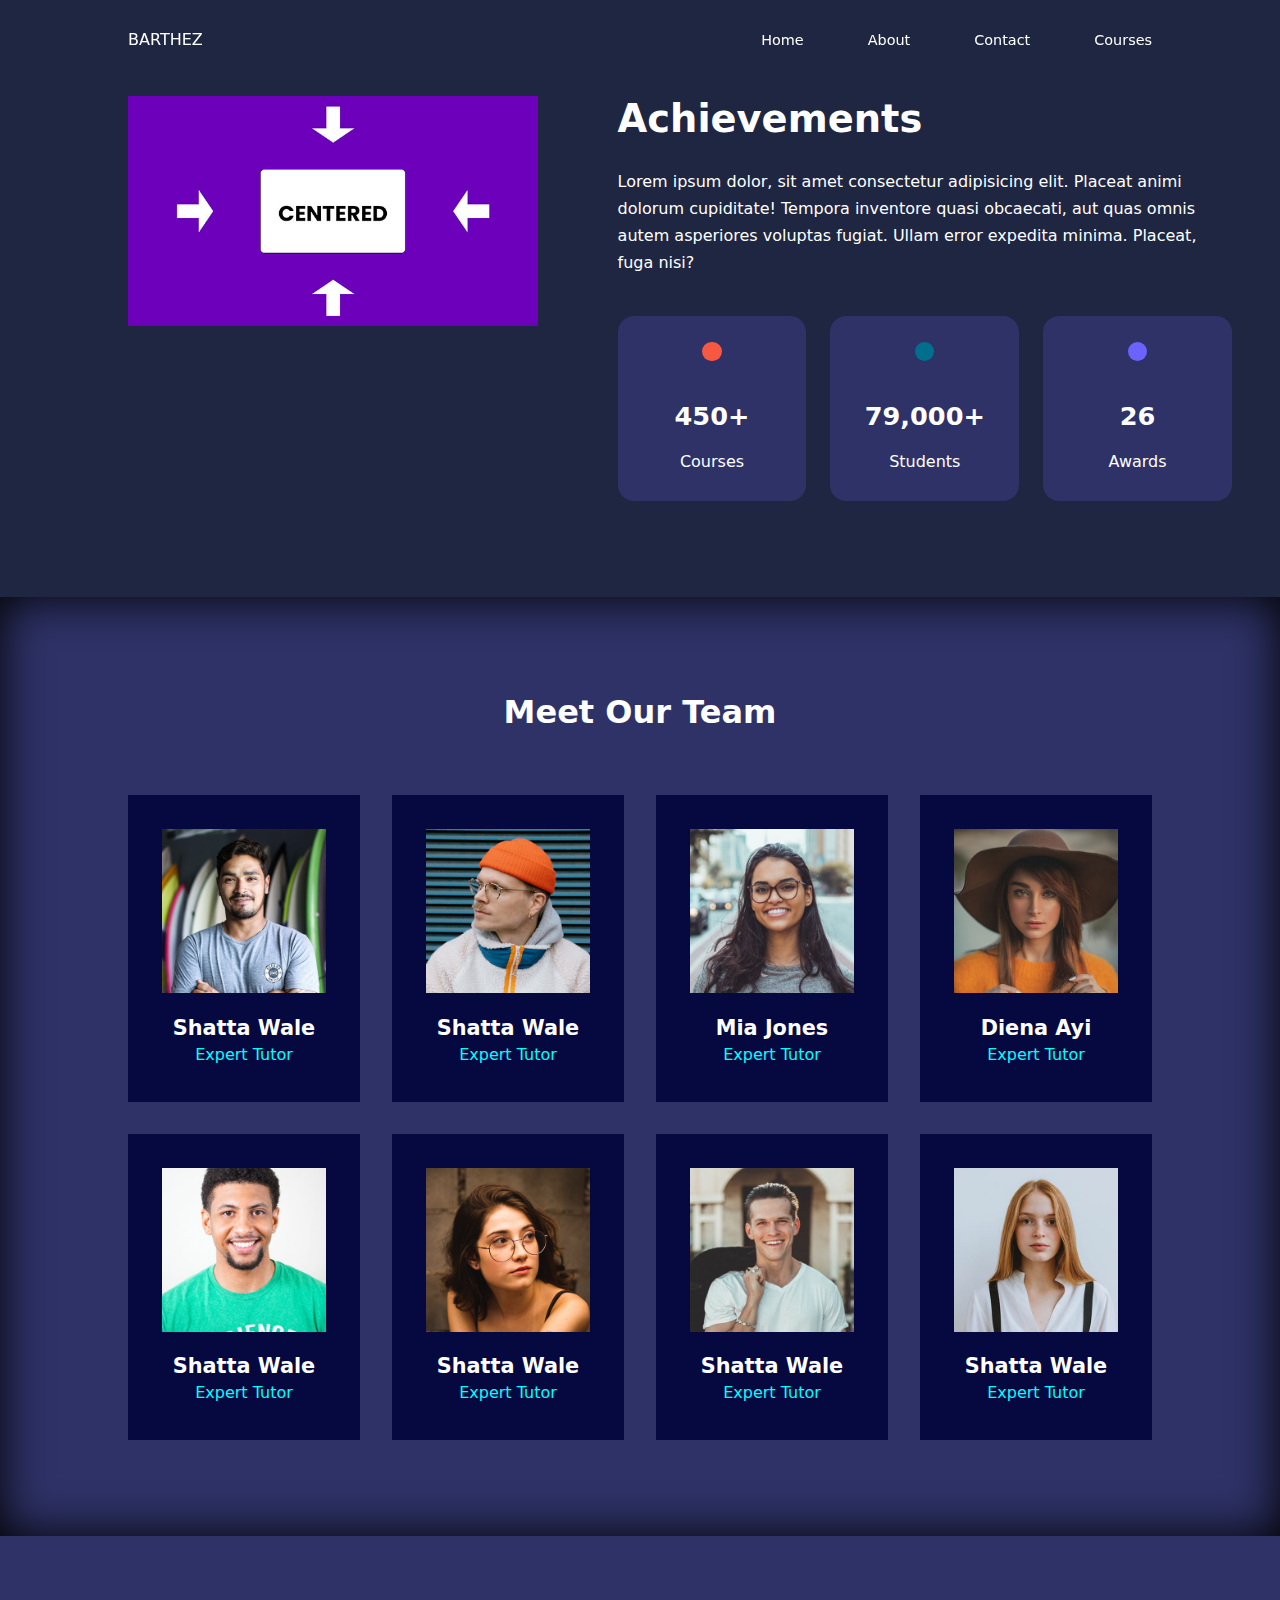
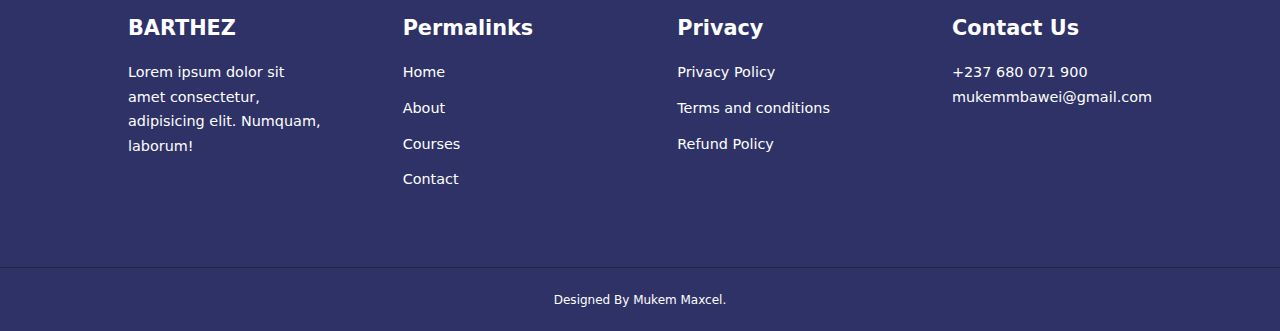
<file: about.html>
<!DOCTYPE html>
<html lang="en">
<head>
    <meta charset="UTF-8">
    <meta name="viewport" content="width=device-width, initial-scale=1.0">
    <title>Responsive Multipage Education Website Using HTML, CSS And Javascript</title>
    <link rel="stylesheet" href="/css/style.css">
    <link rel="stylesheet" href="/css/about.css">
    <link rel="stylesheet" href="https://unicons.iconscout.com/release/v2.1.6/css/unicons.css">
 

    
</head>
<body>
    <nav>
        <div class="container nav_container">
            <a href="index.html">BARTHEZ</a>
        
            <ul class="nav_menu">
                <li><a href="index.html">Home</a></li>
                <li><a href="about.html">About</a></li>
                <li><a href="contact.html">Contact</a></li>
                <li><a href="courses.html">Courses</a></li>
            </ul>
            <button id="open_menu_btn"><i class="uil uil-bars"></i></button>
            <button id="close_menu_btn"><i class="uil uil-multiply"></i></button>
                
        </div>
    </nav>

    <section class="about_achievaments">
        <div class="container about_achievements-container">
            <div class="about_achievements-left">
                <img src="/images/course4.jpg" alt="">
            </div>
            <div class="about_achievements-right">
                <h1>Achievements</h1>
                <p>Lorem ipsum dolor, sit amet consectetur adipisicing elit. Placeat animi dolorum cupiditate! Tempora inventore quasi obcaecati, aut quas omnis autem asperiores voluptas fugiat. Ullam error expedita minima. Placeat, fuga nisi?</p>
                <div class="achievements_cards">
                    <article class="achievement_card">
                        <span class="achievement_icon">
                            <i class="uil uil-video"></i>
                        </span>
                        <h3>450+</h3>
                        <p>Courses</p>
                    </article>
                    <article class="achievement_card">
                        <span class="achievement_icon">
                            <i class="uil uil-users"></i>
                        </span>
                        <h3>79,000+</h3>
                        <p>Students</p>
                    </article>
                    <article class="achievement_card">
                        <span class="achievement_icon">
                            <i class="uil uil-trophy"></i>
                        </span>
                        <h3>26</h3>
                        <p>Awards </p>
                    </article>
                </div>
            </div>
        </div>
    </section>





    <section class="team">
        <h2>Meet Our Team</h2>
        <div class="container team_container">
            <article class="team_member">
                <div class="team_member-image">
                    <img src="/images/tm1.jpg" alt="">
                </div>
                <div class="team_member-info">
                    <h4>Shatta Wale</h4>
                    <p>Expert Tutor</p>
                </div>
                <div class="team_member-socials">
                    <a href="#"><i class="uil uil-instagram"></i></a>
                    <a href="#"><i class="uil uil-twitter-alt"></i></a>
                    <a href="#"><i class="uil uil-linkedin-al"></i></a>
                </div>
            </article>


            <article class="team_member">
                <div class="team_member-image">
                    <img src="/images/tm8.jpg" alt="">
                </div>
                <div class="team_member-info">
                    <h4>Shatta Wale</h4>
                    <p>Expert Tutor</p>
                </div>
                <div class="team_member-socials">
                    <a href="#"><i class="uil uil-instagram"></i></a>
                    <a href="#"><i class="uil uil-twitter-alt"></i></a>
                    <a href="#"><i class="uil uil-linkedin-al"></i></a>
                </div>
            </article>

            <article class="team_member">
                <div class="team_member-image">
                    <img src="/images/tm2.jpg" alt="">
                </div>
                <div class="team_member-info">
                    <h4>Mia Jones</h4>
                    <p>Expert Tutor</p>
                </div>
                <div class="team_member-socials">
                    <a href="#"><i class="uil uil-instagram"></i></a>
                    <a href="#"><i class="uil uil-twitter-alt"></i></a>
                    <a href="#"><i class="uil uil-linkedin-al"></i></a>
                </div>
            </article>

            <article class="team_member">
                <div class="team_member-image">
                    <img src="/images/tm3.jpg" alt="">
                </div>
                <div class="team_member-info">
                    <h4>Diena Ayi</h4>
                    <p>Expert Tutor</p>
                </div>
                <div class="team_member-socials">
                    <a href="#"><i class="uil uil-instagram"></i></a>
                    <a href="#"><i class="uil uil-twitter-alt"></i></a>
                    <a href="#"><i class="uil uil-linkedin-al"></i></a>
                </div>
            </article>

            <article class="team_member">
                <div class="team_member-image">
                    <img src="/images/tm4.jpg" alt="">
                </div>
                <div class="team_member-info">
                    <h4>Shatta Wale</h4>
                    <p>Expert Tutor</p>
                </div>
                <div class="team_member-socials">
                    <a href="#"><i class="uil uil-instagram"></i></a>
                    <a href="#"><i class="uil uil-twitter-alt"></i></a>
                    <a href="#"><i class="uil uil-linkedin-al"></i></a>
                </div>
            </article>

            <article class="team_member">
                <div class="team_member-image">
                    <img src="/images/tm5.jpg" alt="">
                </div>
                <div class="team_member-info">
                    <h4>Shatta Wale</h4>
                    <p>Expert Tutor</p>
                </div>
                <div class="team_member-socials">
                    <a href="#"><i class="uil uil-instagram"></i></a>
                    <a href="#"><i class="uil uil-twitter-alt"></i></a>
                    <a href="#"><i class="uil uil-linkedin-al"></i></a>
                </div>
            </article>

            <article class="team_member">
                <div class="team_member-image">
                    <img src="/images/tm6.jpg" alt="">
                </div>
                <div class="team_member-info">
                    <h4>Shatta Wale</h4>
                    <p>Expert Tutor</p>
                </div>
                <div class="team_member-socials">
                    <a href="#"><i class="uil uil-instagram"></i></a>
                    <a href="#"><i class="uil uil-twitter-alt"></i></a>
                    <a href="#"><i class="uil uil-linkedin-al"></i></a>
                </div>
            </article>

            <article class="team_member">
                <div class="team_member-image">
                    <img src="/images/tm7.jpg" alt="">
                </div>
                <div class="team_member-info">
                    <h4>Shatta Wale</h4>
                    <p>Expert Tutor</p>
                </div>
                <div class="team_member-socials">
                    <a href="#"><i class="uil uil-instagram"></i></a>
                    <a href="#"><i class="uil uil-twitter-alt"></i></a>
                    <a href="#"><i class="uil uil-linkedin-al"></i></a>
                </div>
            </article>
        </div>
    </section>














    <footer>
        <div class="container footer_container">
            <div class="footer_1">
                <a href="index.html" class="footer_logo"><h4>BARTHEZ</h4></a>
                <p>
                    Lorem ipsum dolor sit amet consectetur, adipisicing elit. Numquam, laborum!
                </p>
            </div>
            <div class="footer_2">
                <h4>Permalinks</h4>
                <ul class="permalinks">
                    <li><a href="index.html">Home</a></li>
                    <li><a href="about.html">About</a></li>
                    <li><a href="courses.html">Courses</a></li>
                    <li><a href="contact.html">Contact</a></li>

                </ul>
            </div>
            <div class="footer_3">
                <h4>Privacy</h4>
                <ul class="privacy">
                    <li><a href="#">Privacy Policy</a></li>
                    <li><a href="#">Terms and conditions</a></li>
                    <li><a href="#">Refund Policy</a></li>
                </ul>
            </div>
            <div class="footer_4">
                <h4>Contact Us</h4>
                <div>
                    <p>+237 680 071 900</p>
                    <p>mukemmbawei@gmail.com</p>
                </div>

            </div>
        </div>
        <div class="footer_copyright">
            <small>Designed  By Mukem Maxcel.</small>
        </div>
    </footer>

    


    
    <script src="/main.js"></script>
    
   
</body>
</html>
</file>
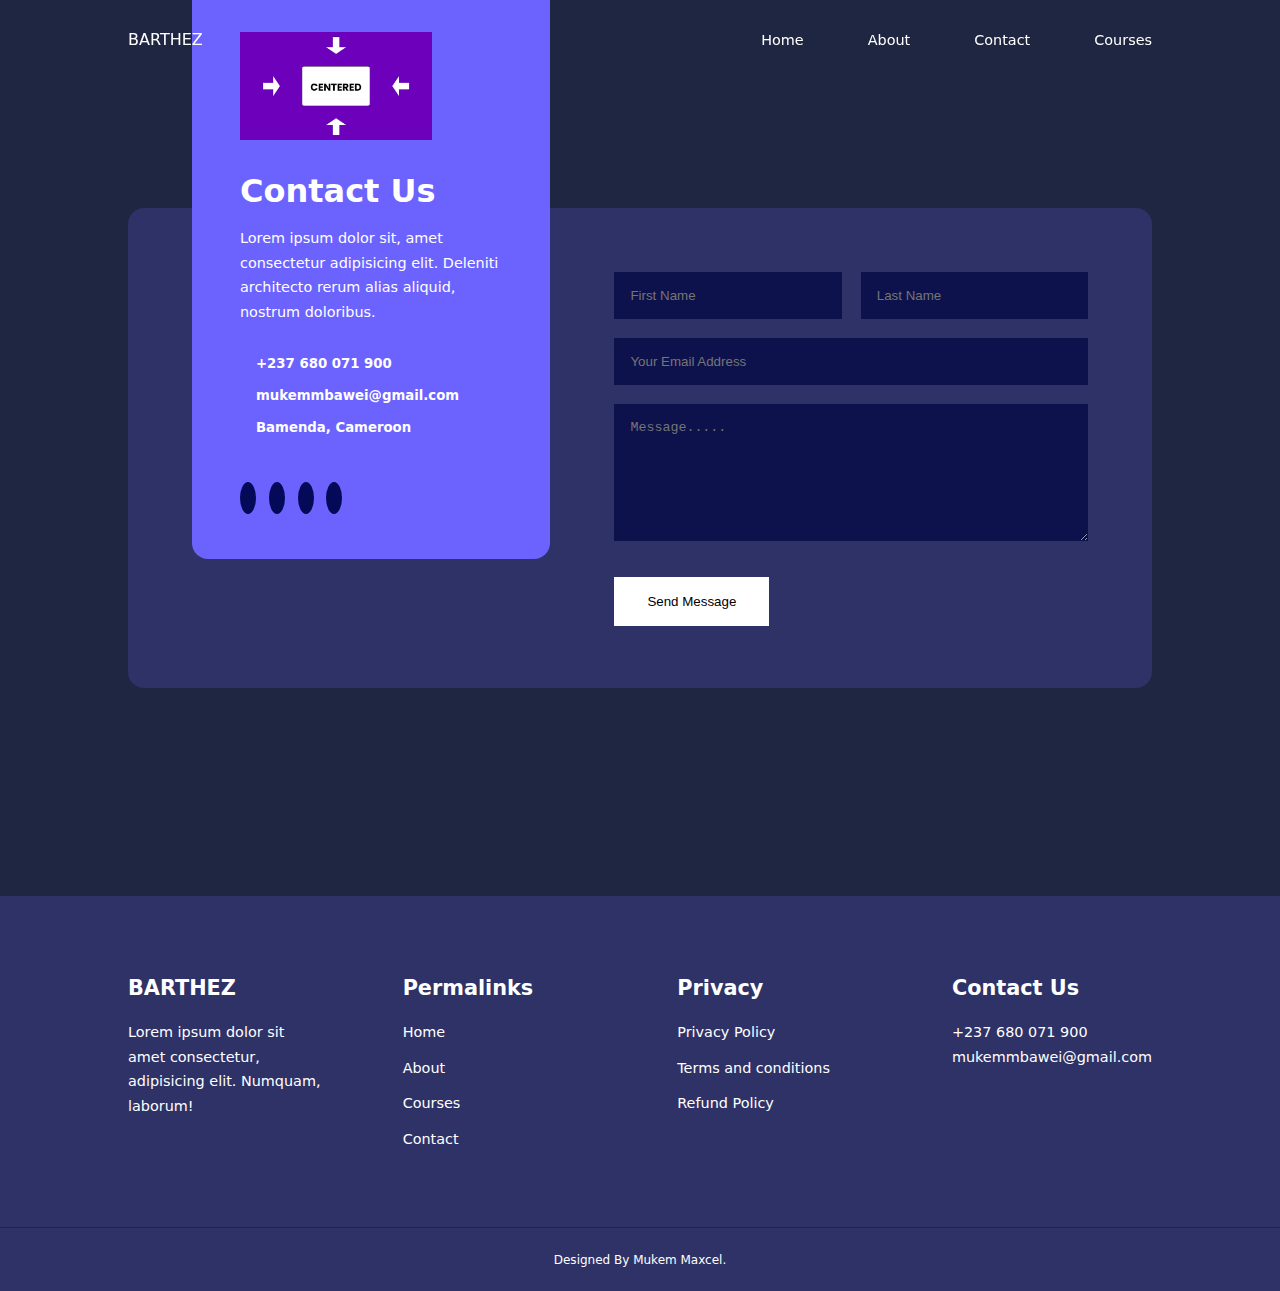
<file: contact.html>
<!DOCTYPE html>
<html lang="en">
<head>
    <meta charset="UTF-8">
    <meta name="viewport" content="width=device-width, initial-scale=1.0">
    <title>Responsive Multipage Education Website Using HTML, CSS And Javascript</title>
    <link rel="stylesheet" href="/css/style.css">
    <link rel="stylesheet" href="/css/contact.css">
    <link rel="stylesheet" href="https://unicons.iconscout.com/release/v2.1.6/css/unicons.css">
 

    
</head>
<body>
    <nav>
        <div class="container nav_container">
            <a href="index.html">BARTHEZ</a>
        
            <ul class="nav_menu">
                <li><a href="index.html">Home</a></li>
                <li><a href="about.html">About</a></li>
                <li><a href="contact.html">Contact</a></li>
                <li><a href="courses.html">Courses</a></li>
            </ul>
            <button id="open_menu_btn"><i class="uil uil-bars"></i></button>
            <button id="close_menu_btn"><i class="uil uil-multiply"></i></button>
                
        </div>
    </nav>


    <section class="contact">
        <div class="container contact_container">
            <aside class="contact_aside">
                <div class="aside_image">
                    <img src="/images/course4.jpg" alt="">
                </div>
                <h2>Contact Us</h2>
                <p>Lorem ipsum dolor sit, amet consectetur adipisicing elit. Deleniti architecto rerum alias aliquid, nostrum doloribus.

                </p>
                <ul class="contact_details">
                    <li>
                        <i class="uil uil-phone-times"></i>
                        <h5>+237 680
                            071 900
                        </h5>
                    </li>
                    <li>
                        <i class="uil uil-envelope"></i>
                        <h5>mukemmbawei@gmail.com</h5>
                    </li>
                    <li>
                       <i class="uil uil-location-point"></i>
                       <h5>Bamenda, Cameroon</h5> 
                    </li>
                </ul>
                <ul class="contact_socials">
                    <li><a href="#"><i class="uil uil-facebook-f"></i></a></li>
                    <li><a href="#"><i class="uil uil-instagram"></i></a></li>
                    <li><a href="#"><i class="uil uil-twitter"></i></a></li>
                    <li><a href="#"><i class="uil uil-linkedln-alt"></i></a></li>
                </ul>
            </aside>

            <form action="https://formspree.io/f/xyzgdzab" method="POST">
                <div class="form_name">
                    <input type="text" name="First Name" placeholder="First Name" required>
                    <input type="text" name="Last Name" placeholder="Last Name" required>
                </div>
                <input type="email" name="Email Address" placeholder="Your Email Address" required>
                <textarea name="Message" rows="7" required placeholder="Message....."></textarea>
                <button type="submit" class="btn btn_primary">Send Message</button>
            </form>
        </div>
    </section>













    <footer>
        <div class="container footer_container">
            <div class="footer_1">
                <a href="index.html" class="footer_logo"><h4>BARTHEZ</h4></a>
                <p>
                    Lorem ipsum dolor sit amet consectetur, adipisicing elit. Numquam, laborum!
                </p>
            </div>
            <div class="footer_2">
                <h4>Permalinks</h4>
                <ul class="permalinks">
                    <li><a href="index.html">Home</a></li>
                    <li><a href="about.html">About</a></li>
                    <li><a href="courses.html">Courses</a></li>
                    <li><a href="contact.html">Contact</a></li>

                </ul>
            </div>
            <div class="footer_3">
                <h4>Privacy</h4>
                <ul class="privacy">
                    <li><a href="#">Privacy Policy</a></li>
                    <li><a href="#">Terms and conditions</a></li>
                    <li><a href="#">Refund Policy</a></li>
                </ul>
            </div>
            <div class="footer_4">
                <h4>Contact Us</h4>
                <div>
                    <p>+237 680 071 900</p>
                    <p>mukemmbawei@gmail.com</p>
                </div>

            </div>
        </div>
        <div class="footer_copyright">
            <small>Designed  By Mukem Maxcel.</small>
        </div>
    </footer>

    


    
    <script src="/main.js"></script>
    
   
</body>
</html>
</file>
<file: css/style.css>
*{
    margin: 0;
    padding: 0;
    border: 0;
    outline: 0;
    list-style-type: none;
    text-decoration: none;
    box-sizing: border-box;
}
:root{
    --color-primary: #6c63ff;
}
body{
    font-family: system-ui, -apple-system, BlinkMacSystemFont, 'Segoe UI', Roboto, Oxygen, Ubuntu, Cantarell, 'Open Sans', 'Helvetica Neue', sans-serif;
    color: white;
    background-color: #1f2641;
    line-height: 1.7;
}
.container{  
    width: 80%;
    margin: 0 auto;
}
section{
    padding: 6rem 0;
}
section h2{
    text-align: center;
    margin-bottom: 4rem;
}
h1, h2, h3,h4,h5{
    line-height: 1.2;
}
h1{
    font-size: 2.4rem;
}
h2{
    font-size: 2rem;
}
h3{
    font-size:1.6rem;
}
h4{
    font-size: 1.3rem;
}
a{
    color: #fff;
}
img{
    width: 100%;
    display: block;
    object-fit: cover;
}
.btn{
    display: inline-block;
    background-color: #fff;
    color: #000;
    padding: 1rem 2rem;
    border: 1px solid transparent;
    font-weight: 500;
    transition: all 400ms ease;
}
.btn:hover{
    background: transparent;
    color:#fff;
    border-color: #fff;
}
.btn-primary{ 
    background: #000;
    color: #fff;
}
/*========NAVBAR======*/
nav{
    background: transparent;
    width: 100vw;
    height: 5rem;
    position: fixed;
    top: 0;
    z-index: 11;
}
.window-scroll{
    background: #6c63ff;
    box-shadow: 0 1rem 2rem black;
}
.nav_container{
    height: 5rem;
    display: flex;
    justify-content: space-between;
    align-items: center;
}
nav button{
    display: none;
}
.nav_menu{
    display: flex;
    align-items: center;
    gap: 4rem;
}
.nav_menu a{
    font-size: 0.9rem;
    transition: all 400ms ease;
}
.nav_menu a:hover{
    color: #424B9D;
}
header{
    position: relative;
    top: 5rem;
    overflow: hidden;
    height: 70vh;
    margin-bottom: 5rem;
}
.header_container{
    display: grid;
    grid-template-columns: 1fr 1fr;
    align-items: center;
    gap: 5rem;
    height: 100%;
}
.header_left p{
    margin: 1rem 0 2.4rem;
}

.categories{
    background: #0e086831;
    height: 32rem;
   
}
.categories h1{
    line-height: 1;
    margin-bottom: 3rem;
}
.categories_container{
    display: grid;
    grid-template-columns: 40% 60%;
    
}
.categories_left{
    margin: 4rem;
}
.categories  p{
    margin: 2rem 0 3rem;
}
.categories_right{
    display: grid;
    grid-template-columns: repeat(3, 1fr);
    gap: 1.2rem;
}
.category{
    background: #6c63ff;
    padding: 2rem;
    border-radius: 2rem;
    transition: all 400ms ease;
}
.category:hover{
    box-shadow: 0 3rem 3rem black;
    z-index: 1;
}
.category:nth-child(2) .categories_icon{
    background-color: #f75842;
}
.category:nth-child(3) .categories_icon{
    background-color: #00bf8e ;
}
.category:nth-child(4) .categories_icon{
    background-color: #f75842;
}
.category:nth-child(5) .categories_icon{
    background-color: #00bf8e;
}
.categories_icon{
    background: #743760c8;
    padding: 0.7rem;
    border-radius: 0.9rem;
}

.category h5{
    margin: 2rem 0 1rem;
}
.category p{
    font-size: 0.85rem;
}


.courses{
    margin-top: 19rem;
}
.courses_container{
    display: grid;
    grid-template-columns: repeat(3 1f);
    gap: 2rem;

} 
.course{
    background: #2e3267;
    text-align: center;
    border: 1px solid transparent;
    transition: all 400ms ease;
}
.course:hover{
    background-color: transparent;
    border-color: #6c63ff;
}
.course_info{
    padding: 2rem ;
}
.course_info p{
    margin: 1.2rem 0 2rem;
    font-size: 0.9rem;
}


.fags{
    background: #2e3267;
    box-shadow: inset 0 0 3rem black;
}
.faqs_container{
   display: grid;
   grid-template-columns: 1fr 1fr;
   gap: 1rem; 
}
.faq{
    padding: 2rem;
    display: flex;
    align-items: center;
    height: fit-content;
    background: #6c63ff;
    cursor: pointer;
}
.faq h4{
   font-size: 1rem;
   line-height: 2.2; 
}
.faq_icon{
    align-self: flex-start;
    font-size: 1.2rem;
}
.faq p{
    margin-top: 0.8rem;
    display: none;
}
.faq.open p{
    display: block;
}


.testimonials_container{
    overflow-x: hidden;
    position: relative;
    margin-bottom: 5rem;
}
.testimonials{
    padding-top: 2rem ;
}
.avatar{
    width: 6rem;
    height: 6rem;
    border-radius: 50%;
    overflow: hidden;
    margin: 0 auto 1rem;
    border: 1rem solid #2e3267;
}
.testimonial_info{
    text-align: center ;
}
.testimonial_body{
    background: #6c63ff;
    padding: 2rem;
    margin-top: 3rem;
    position: relative;
}
.testimonial_body::before{
    content: "";
    display: block;
    background: #6c63ff;
    width: 3rem;
    height: 3rem;
    position: absolute;
    left: 50%;
    top: -1.5rem;
    transform: rotate(45deg);

}


footer{
    background: #2e3267;
    padding-top: 5rem;
    font-size: 0.9rem;
}
.footer_container{
    display: grid;
    grid-template-columns: repeat(4,1fr);
    gap: 5rem;
}
.footer_container > div h4{
    margin-bottom: 1.2rem;
}
.footer_1 p{
    margin: 0 0 2rem;
}
footer ul li{
    margin-bottom: 0.7rem;
}
footer ul li a:hover{
    text-decoration: underline;
}
.footer_copyright{
    text-align: center;
    margin-top: 4rem;
    padding: 1.2rem 0;
    border-top: 1px solid #1f2641;
}

 

/*Media querries for tables*/

@media  (max-width: 1024px) {
    .container{
        width:90%;
    }

    h1{
        font-size: 2.2rem;
    }
    h2{
        font-size: 1.7rem;
    }
    h3{
        font-size: 1.4rem;
    }
    h4{
        font-size: 1.2rem;
    }


    nav button{
        display: inline-block;
        background: transparent;
        font-size: 1.8rem;
        color: white;
        cursor: pointer;
    }
    nav button#close_menu_btn{
        display: none;
    }
    .nav_menu{
        position: fixed;
        top: 5rem;
        right: 5%;
        height: fit-content;
        width: 18rem;
        flex-direction: column;
        gap: 0;
        display: none;
    }
    .nav_menu li{
        width: 100%;
        height: 5.8rem;
        animation: animateNavItems 0.5s linear forwards;
        transform-origin: top right;
        opacity: 0;

    }
    .nav_menu li:nth-child(2){
        animation-delay:300ms ;
    }
    .nav_menu li:nth-child(3){
        animation-delay:480ms ;
    }
    .nav_menu li:nth-child(4){
        animation-delay: 680ms;
    }

    @keyframes animateNavItems {
        0%{
            transform: rotateZ(-90deg);
        }
        100%{
            transform: rotateZ(0);
            opacity: 1;
        }
        
    }
    .nav_menu li a{
        background: #6c63ff;
        box-shadow: -4rem 6rem 10rem black;
        width: 100%;
        height: 100%;
        display: grid;
        place-items: center;
    }
    .nav_menu li a:hover{
        background: black;
        color: white;
         
    }
    header{
        height: 52vh;
        margin-bottom: 4rem;
    }
    .header_container{
        gap: 0;
        padding-bottom: 3rem;
    }

    .categories{
        height: fit-content;
    }

    .categories_container{
        grid-template-columns: 1fr;
        gap: 3rem ;
    }
    .categories_left{
        margin-right: 0;
    }

    .courses{
        margin-top: 0;
    }
    .courses_container{
        grid-template-columns: 1fr 1fr;
    }

    .faqs_container{
        grid-template-columns: 1fr;
    }
    faq{
        padding: 1.5rem;
    }
    .footer_container{
        grid-template-columns: 1fr 1fr;
    }



}


@media (max-width: 680px) {
    .container{
        width: 94%;
    }
    .nav_menu{
        right: 3%;
    }
    header{
        height: 100vh;
    }
    .header_container{
        grid-template-columns: 1fr;
        text-align: center;
        margin: top 0; 

    }

    .header_left p{
        margin-bottom: 1.3rem;
    }

    .categories_right {
        grid-template-columns: 1fr 1fr;
        gap: 0.7rem;
    }
    .category{
        padding: 1rem;
        border-radius: 1rem;
    }
    .categories_icon{
       margin-top: 4px;
       display: inline-block; 
    }
    .courses_container{
        grid-template-columns: 1fr;
    }
    .testimonial_body{
        1.2rem
    }
    .footer_container{
        grid-template-columns: 1fr;
        text-align: center;
        gap: 2rem;
    }
    .footer_1 p{
        margin: 1rem auto;
    }
    
}
</file>
<file: css/about.css>
.about_achievements{
    margin-top: 3rem;
}
.about_achievements-container{
    display: grid;
    grid-template-columns: 40% 60%;
    gap: 5rem;
}
.about_achievements-right > p{
    margin: 1.6rem 0 2.5rem;
}
.achievements_cards{
    display: grid;
    grid-template-columns: repeat(3, 1fr);
    gap: 1.5rem;
}
.achievement_card{
     background: #2e3267;
     padding: 1.6rem;
     border-radius: 1rem;
     text-align: center;
     transition: all 400ms ease;
}
.achievement_card:hover{
    background: #05093f;
    box-shadow: 0 3rem 3rem #2b2d4b;
}
.achievement_icon{
    background: #f75842;
    padding: 0.6rem;
    border-radius: 1rem;
    display: inline-block;
    margin-bottom: 2rem;
    font-size: 2rem;
}
.achievement_card:nth-child(2) .achievement_icon{
    background: #006f8e;
}
.achievement_card:nth-child(3) .achievement_icon{
    background: #6c63ff;
}
.achievement_card p{
    margin-top: 1rem;
}
.team{
    background: #2e3267;
    box-shadow: inset 0 0 3rem black;
}
.team_container{
    display: grid;
    grid-template-columns: repeat(4, 1fr);
    gap: 2rem;
}
.team_member{
    background: #05093f;
    padding: 2rem;
    border: 2px solid transparent;
    transition: all 400ms ease;
    position: relative;
    overflow: hidden;
}
.team_member:hover{
    background: transparent;
    border: #6c63ff;
}
.team_member-info{
    text-align: center;
    margin-top: 1.4rem;
}
.team_member-info p{
    color: aqua;
}
.team_member-socials{
    position: absolute;
    top: 50%;
    right: 0;
    display: flex;
    flex-direction: column;
    background: #6c63ff;
    border-radius: 1rem 0 0 1rem;
    transform: translateY(-50%);
    box-shadow: -2rem 0 0 2rem rgba(0, 0, 0, 0.3);
    right: -100%;
    transition: all 400ms ease;
     

}
.team_member:hover .team_member-socials{
    right: 0;
}
.team_member-socials a{
    padding: 1rem;
}


@media (max-width: 1024px) {
    .about_achievements{
        margin-top: 2rem;
    }
    .about_achievements-container{
        grid-template-columns: 1fr;
        gap: 4rem;
    }
    .about_achievements-left{
        width: 80%;
        margin: 0 auto;
    }
    .team_container{
        grid-template-columns: repeat(3 , 1fr);
        gap: 1.5rem;
    }
    .team_member{
        padding: 1rem;
    }
    
}

@media (max-width: 600px) {
    .achievements_cards{
        grid-template-columns: 1fr 1fr;
        gap: 0.7rem;
    }
    .team_container{
        grid-template-columns:1fr 1fr ;
        gap: 0.7rem;
    }
    .team_member{
        padding: 0 ;

    }
    .team_member p{
        margin-bottom: 1.5rem;
    }
    
}
</file>
<file: css/contact.css>
.contact_container{
    background: #2e3267;
    padding: 4rem;
    display: grid;
    grid-template-columns: 40% 60%;
    gap: 4rem;
    height: 30rem;
    margin: 7rem auto;
    border-radius: 1rem;
}

.contact_aside{
    background: #6c63ff;
    padding: 3rem;
    border-radius: 1rem;
    position: relative;
    bottom: 18rem;
}
.aside_image{
    width: 12rem;
    margin-bottom: 2rem;
}
.contact_aside h2{
    text-align: left;
    margin-bottom: 1rem;

}
.contact_aside p{
    font-size: 0.9rem;
    margin-bottom: 2rem;
}
.contact_details li{
    display: flex;
    gap: 1rem;
    align-items: center;
    margin-bottom: 1rem;


}
.contact_socials{
    display: flex;
    gap: 0.8rem;
    margin-top: 3rem;
}
.contact_socials a{
    background: #040a57;
    padding: 0.5rem;
    border-radius: 50%;
    font-size: 0.9rem;
    transition: all 400ms ease;
}
.contact_socials a:hover{
    background: transparent;
}


form{
    display: flex;
    flex-direction: column;
    gap: 1.2rem;
    margin-right: 4rem;
}
.form_name{
    display: flex;
    gap: 1.2rem;

}
form input[type="text"]{
    width: 50%;
}
input, textarea{
    width: 100%;
    padding: 1rem;
    background: #080c47d7;
    color: white;
}
form .btn{
    width: max-content;
    margin-top: 1rem;
    cursor: pointer;
}

@media (max-width: 1024px) {
    .contact{
        padding-bottom: 0;
    }
    .contact_container{
        gap: 1.5rem;
        margin-top: 3rem;
        height: auto;
        padding: 1.5rem;
    }
    .contact_aside{
        width: auto;
        pad: 1.5rem;
        bottom: 0;
    }
    form{
        align-self: center;
        margin-right: 1.5rem;
    }


}

@media (max-width: 600px) {
    .contact_container{
        grid-template-columns: 1fr;
        gap: 3rem;
        margin-top: 0;
        padding: 0;
    }
    form{
        margin: 0 1.5rem 3rem;
    }
    .form_name{
        flex-direction: column;

    }
    .form_name input[type="text"]{
        width: 100%;
    }

    
}
</file>
